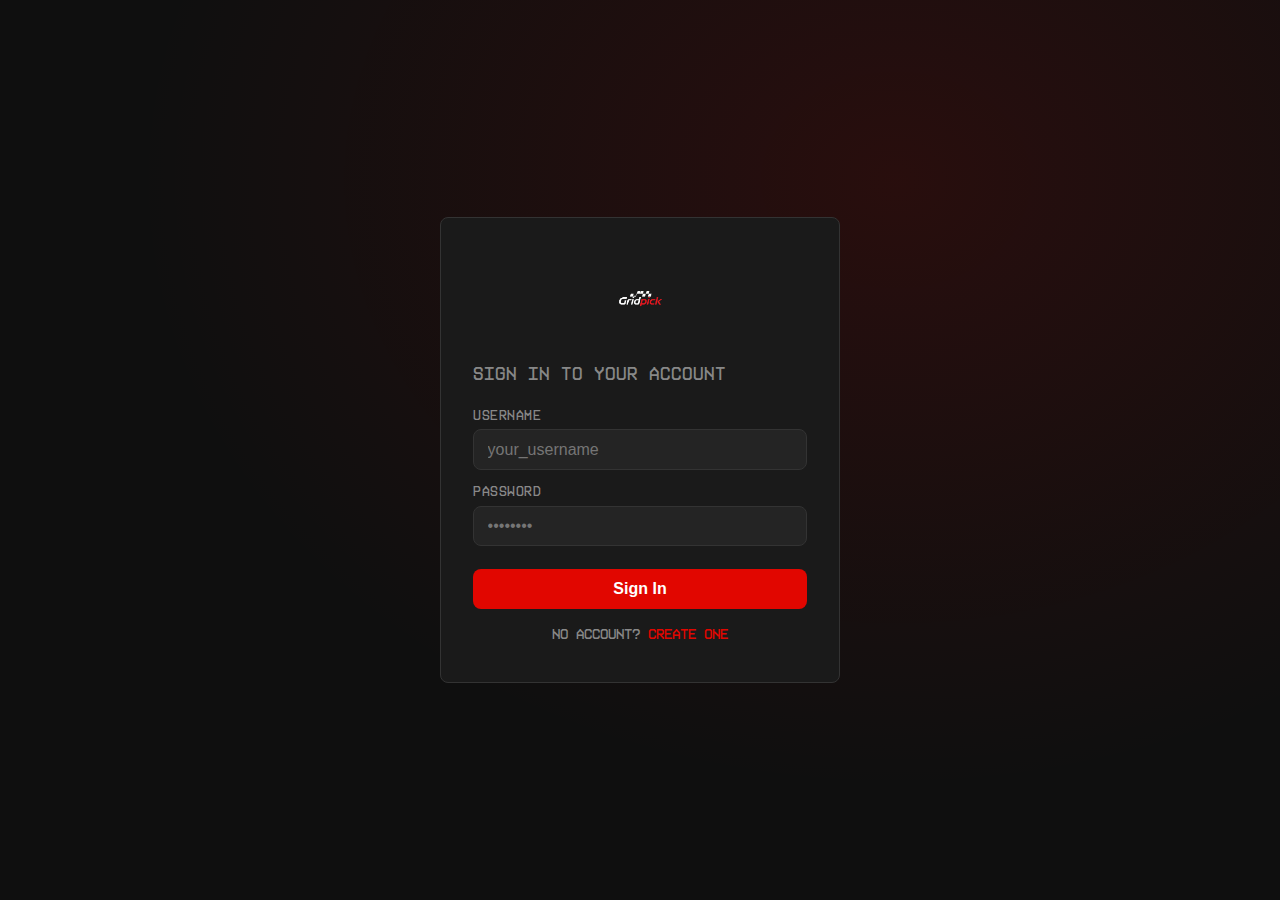
<file: index.html>
<!DOCTYPE html>
<html lang="en">
<head>
  <meta charset="UTF-8" />
  <meta name="viewport" content="width=device-width, initial-scale=1.0" />
  <title>Login – F1 Predictor</title>
  <link rel="icon" href="logo_short.jpg?v=2" type="image/jpeg" />
  <link rel="stylesheet" href="css/style.css?v=2" />
</head>
<body>
  <div class="auth-wrapper">
    <div class="auth-card">
      <div class="auth-logo">
        <img src="logo.png?v=3" alt="GridPick" class="auth-logo-img" />
      </div>

      <h2>Sign in to your account</h2>

      <div class="alert alert-error" id="login-error"></div>

      <form id="login-form" novalidate>
        <div class="form-group">
          <label for="username">Username</label>
          <input type="text" id="username" name="username" autocomplete="username" placeholder="your_username" required />
        </div>

        <div class="form-group">
          <label for="password">Password</label>
          <input type="password" id="password" name="password" autocomplete="current-password" placeholder="••••••••" required />
        </div>

        <button type="submit" class="btn btn-primary">Sign In</button>
      </form>

      <div class="auth-footer">
        No account? <a href="register.html">Create one</a>
      </div>
    </div>
  </div>

  <script src="js/auth.js?v=2"></script>
  <script>
    // Redirect already-logged-in users straight to dashboard
    if (AUTH.isLoggedIn()) window.location.href = "dashboard.html";

    document.getElementById("login-form").addEventListener("submit", async (e) => {
      e.preventDefault();
      const username  = document.getElementById("username").value;
      const password  = document.getElementById("password").value;
      const errorEl   = document.getElementById("login-error");
      const submitBtn = e.target.querySelector("button[type=submit]");

      errorEl.classList.remove("show");
      errorEl.textContent = "";

      submitBtn.disabled = true;
      submitBtn.textContent = "Signing in…";

      let result;
      try {
        result = await AUTH.login(username, password);
      } catch (err) {
        result = { ok: false, error: "Unexpected error: " + err.message };
      }

      submitBtn.disabled = false;
      submitBtn.textContent = "Sign In";

      if (result.ok) {
        window.location.href = "dashboard.html";
      } else {
        errorEl.textContent = result.error || "Unknown error. Check console for details.";
        errorEl.classList.add("show");
      }
    });
  </script>
</body>
</html>
</file>
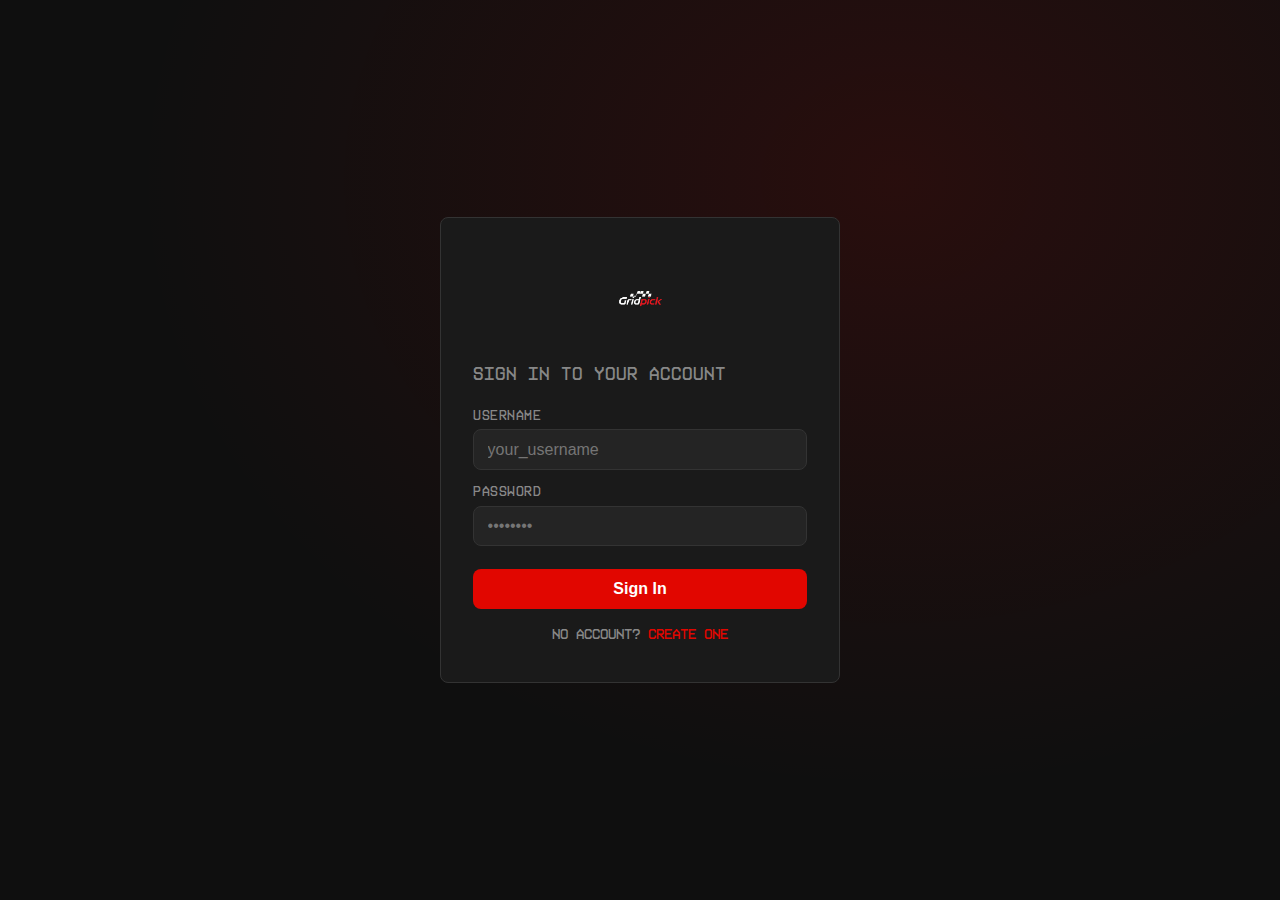
<file: calendar.html>
<!DOCTYPE html>
<html lang="en">
<head>
  <meta charset="UTF-8" />
  <meta name="viewport" content="width=device-width, initial-scale=1.0" />
  <title>2026 Calendar – F1 Predictor</title>
  <link rel="icon" href="logo_short.jpg?v=2" type="image/jpeg" />
  <link rel="stylesheet" href="css/style.css?v=2" />
</head>
<body>

  <!-- ── Top navigation bar ── -->
  <header class="dash-header">
    <div class="dash-logo"><img src="logo.png?v=3" alt="GridPick" class="dash-logo-img" /></div>
    <div class="dash-user">
      <a href="dashboard.html" class="btn btn-ghost">← Dashboard</a>
      <button id="logout-btn" class="btn btn-ghost">Log out</button>
    </div>
  </header>

  <!-- ── Main content ── -->
  <main class="dash-main">
    <h2 class="section-title">2026 Season Calendar</h2>
    <p class="cal-page-subtitle" id="cal-subtitle">Loading…</p>
    <div class="race-grid" id="race-grid"></div>
  </main>

  <script src="js/auth.js?v=2"></script>
  <script src="js/calendar.js?v=2"></script>
</body>
</html>
</file>
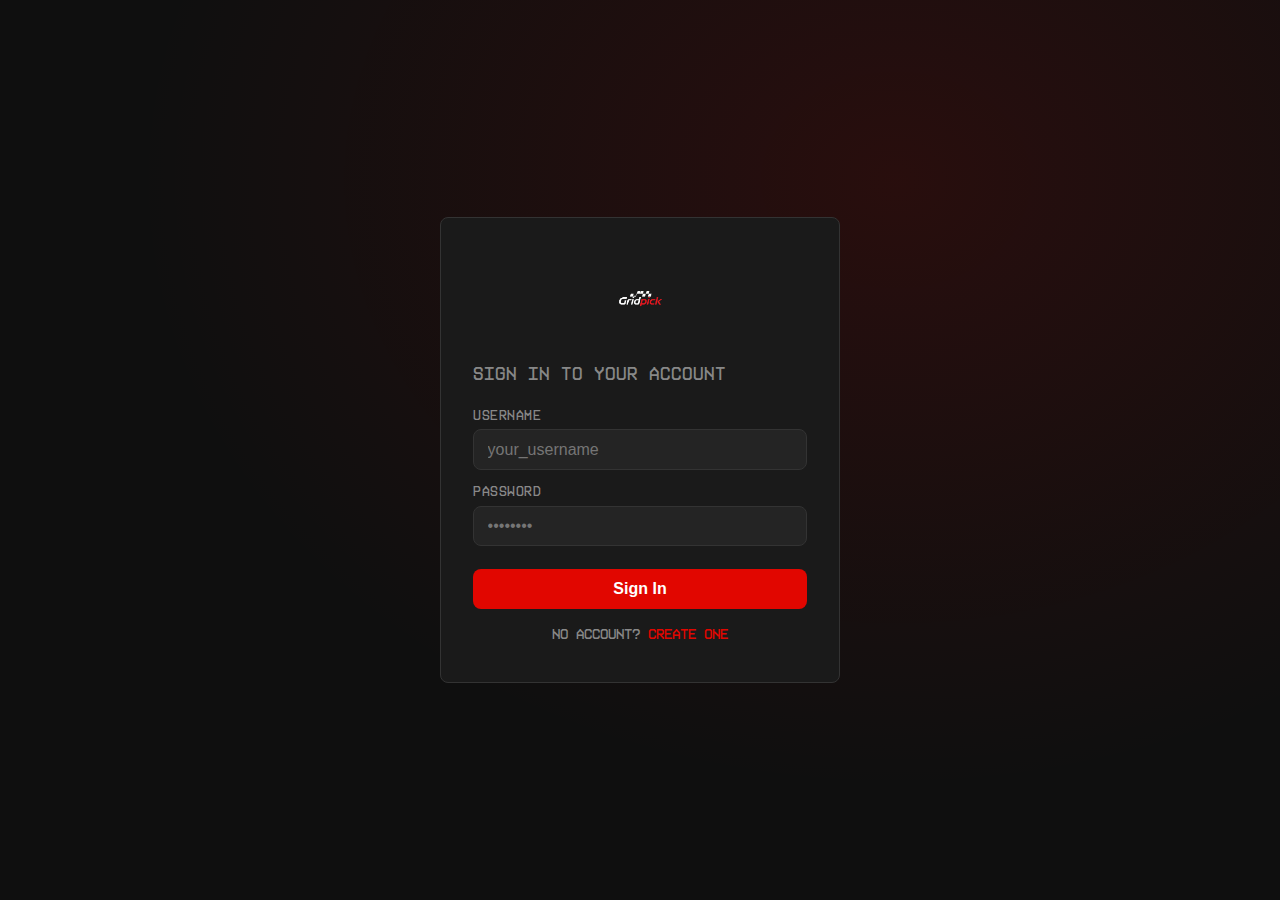
<file: dashboard.html>
<!DOCTYPE html>
<html lang="en">
<head>
  <meta charset="UTF-8" />
  <meta name="viewport" content="width=device-width, initial-scale=1.0" />
  <title>Dashboard – F1 Predictor</title>
  <link rel="icon" href="logo_short.jpg?v=2" type="image/jpeg" />
  <link rel="stylesheet" href="css/style.css?v=2" />
</head>
<body>

  <!-- ── Top navigation bar ── -->
  <header class="dash-header">
    <div class="dash-logo"><img src="logo.png?v=3" alt="GridPick" class="dash-logo-img" /></div>
    <div class="dash-user">
      Signed in as <strong id="current-username"></strong>
      <button id="logout-btn" class="btn btn-ghost">Log out</button>
    </div>
  </header>

  <!-- ── Main content ── -->
  <main class="dash-main">
    <h2 class="section-title">Dashboard</h2>

    <div class="dash-grid">

      <!-- Upcoming Race – click to open full calendar -->
      <a class="card card-clickable" id="next-race-card" href="calendar.html">
        <h3>🏎️ Next Race <span class="card-arrow">→</span></h3>
        <p class="placeholder-text" id="next-race-placeholder">Loading…</p>
      </a>

      <!-- My Predictions -->
      <div class="card">
        <h3>📋 My Predictions</h3>
        <p class="placeholder-text">You haven't submitted any predictions yet.</p>
      </div>

      <!-- Leaderboard -->
      <div class="card">
        <h3>🏆 Leaderboard</h3>
        <div id="leaderboard-content">
          <p class="lb-empty">Loading…</p>
        </div>
      </div>

    </div>
  </main>

  <script src="js/auth.js?v=2"></script>
  <script src="js/app.js?v=2"></script>
</body>
</html>
</file>
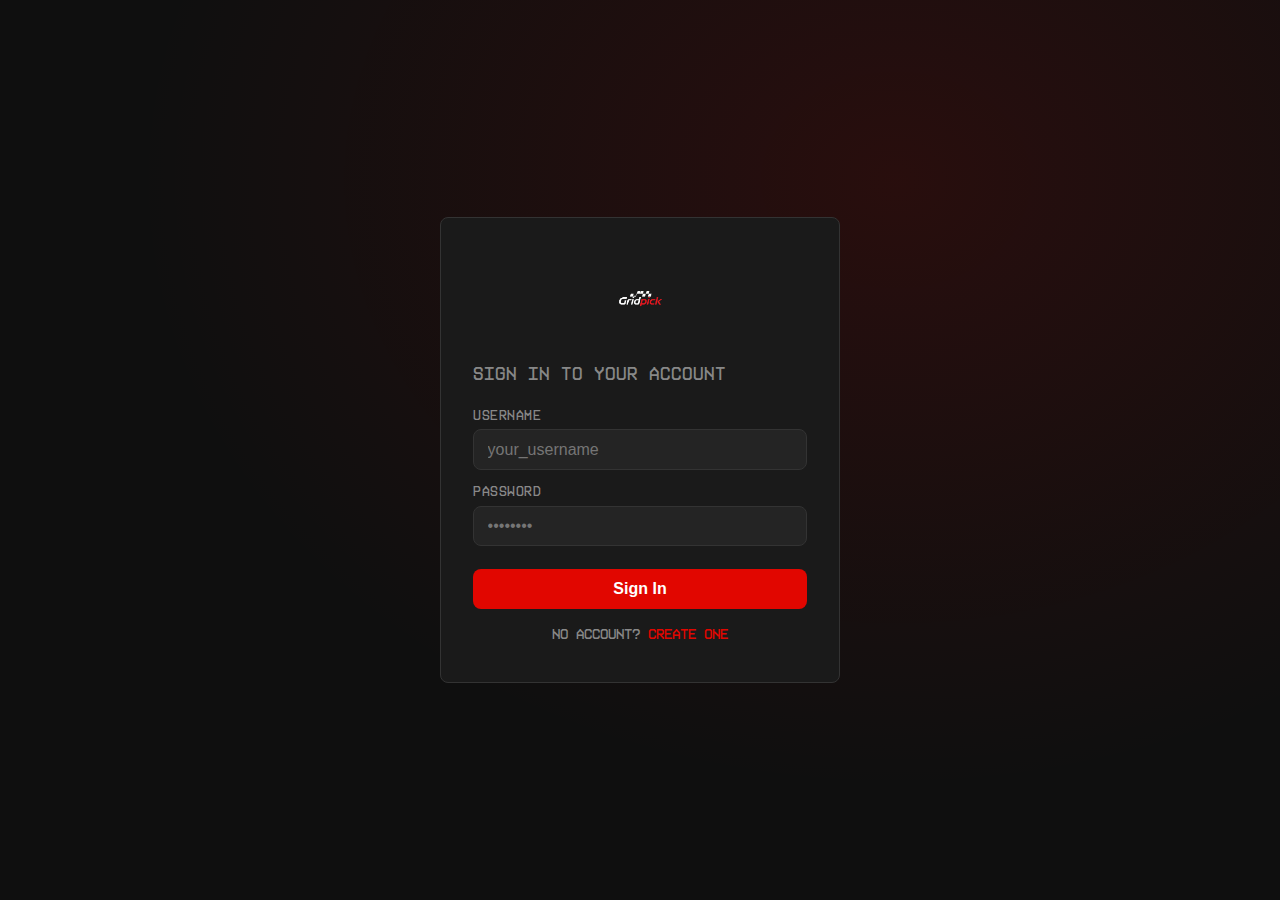
<file: predict.html>
<!DOCTYPE html>
<html lang="en">
<head>
  <meta charset="UTF-8" />
  <meta name="viewport" content="width=device-width, initial-scale=1.0" />
  <title>Predict – F1 Predictor</title>
  <link rel="icon" href="logo_short.jpg?v=2" type="image/jpeg" />
  <link rel="stylesheet" href="css/style.css?v=2" />
</head>
<body>

  <!-- ── Header ── -->
  <header class="dash-header">
    <div class="dash-logo"><img src="logo.png?v=3" alt="GridPick" class="dash-logo-img" /></div>
    <div class="dash-user">
      <a href="calendar.html" class="btn btn-ghost">← Calendar</a>
      <button id="logout-btn" class="btn btn-ghost">Log out</button>
    </div>
  </header>

  <!-- ── Race hero ── -->
  <div class="predict-hero" id="race-hero">
    <!-- populated by predict.js -->
  </div>

  <!-- ── Main ── -->
  <main class="predict-main">
    <div class="predict-layout">

      <!-- ── Left: form column ── -->
      <div class="predict-form-col">

    <!-- Status banner -->
    <div class="pred-banner" id="pred-banner" style="display:none;"></div>

    <!-- ── Prediction form ── -->
    <form id="predict-form" class="pred-form" novalidate>

      <!-- Pole Position -->
      <section class="pred-section">
        <div class="pred-section-header">
          <span class="pred-section-title">Pole Position</span>
          <span class="pred-pts">10 pts</span>
        </div>
        <div class="pred-field" id="field-pole">
          <select class="pred-select" name="pole" id="pole">
            <option value="">— Select driver —</option>
          </select>
          <div class="pred-result-badge" id="badge-pole" style="display:none;"></div>
        </div>
      </section>

      <!-- Podium -->
      <section class="pred-section">
        <div class="pred-section-header">
          <span class="pred-section-title">Race Podium</span>
          <span class="pred-pts">25 · 18 · 15 pts &nbsp;|&nbsp; wrong pos. 10 pts</span>
        </div>

        <div class="pred-podium-row">
          <div class="pred-podium-slot">
            <div class="pred-podium-pos pos-1">P1</div>
            <select class="pred-select" name="podium_p1" id="podium_p1">
              <option value="">— Driver —</option>
            </select>
            <div class="pred-result-badge" id="badge-p1" style="display:none;"></div>
          </div>
          <div class="pred-podium-slot">
            <div class="pred-podium-pos pos-2">P2</div>
            <select class="pred-select" name="podium_p2" id="podium_p2">
              <option value="">— Driver —</option>
            </select>
            <div class="pred-result-badge" id="badge-p2" style="display:none;"></div>
          </div>
          <div class="pred-podium-slot">
            <div class="pred-podium-pos pos-3">P3</div>
            <select class="pred-select" name="podium_p3" id="podium_p3">
              <option value="">— Driver —</option>
            </select>
            <div class="pred-result-badge" id="badge-p3" style="display:none;"></div>
          </div>
        </div>
      </section>

      <!-- Sprint Winner (conditionally shown) -->
      <section class="pred-section" id="sprint-section" style="display:none;">
        <div class="pred-section-header">
          <span class="pred-section-title">🏃 Sprint Winner</span>
          <span class="pred-pts">8 pts</span>
        </div>
        <div class="pred-field" id="field-sprint">
          <select class="pred-select" name="sprint_win" id="sprint_win">
            <option value="">— Select driver —</option>
          </select>
          <div class="pred-result-badge" id="badge-sprint" style="display:none;"></div>
        </div>
      </section>

      <!-- Best of the Rest -->
      <section class="pred-section">
        <div class="pred-section-header">
          <span class="pred-section-title">Best of the Rest</span>
          <span class="pred-pts">10 pts &nbsp;|&nbsp; first non-top-4 team</span>
        </div>
        <div class="pred-field" id="field-best-tr">
          <select class="pred-select" name="best_tr" id="best_tr">
            <option value="">— Select team —</option>
            <option value="Aston Martin">Aston Martin</option>
            <option value="Alpine">Alpine</option>
            <option value="Williams">Williams</option>
            <option value="Racing Bulls">Racing Bulls</option>
            <option value="Audi">Audi</option>
            <option value="Haas F1 Team">Haas</option>
            <option value="Cadillac">Cadillac</option>
          </select>
          <div class="pred-result-badge" id="badge-best-tr" style="display:none;"></div>
        </div>
      </section>

      <!-- Safety Car / Red Flag -->
      <section class="pred-section">
        <div class="pred-section-header">
          <span class="pred-section-title">Safety Cars &amp; Red Flags</span>
          <span class="pred-pts">10 pts &nbsp;|&nbsp; combined total</span>
        </div>
        <div class="pred-radio-group" id="field-sc">
          <label class="pred-radio-label">
            <input type="radio" name="sc_count" value="0" />
            <span class="pred-radio-btn">0</span>
          </label>
          <label class="pred-radio-label">
            <input type="radio" name="sc_count" value="1-2" />
            <span class="pred-radio-btn">1–2</span>
          </label>
          <label class="pred-radio-label">
            <input type="radio" name="sc_count" value="3+" />
            <span class="pred-radio-btn">3+</span>
          </label>
        </div>
        <div class="pred-result-badge" id="badge-sc" style="display:none;margin-top:0.4rem;"></div>
      </section>

      <!-- Cars Retired -->
      <section class="pred-section">
        <div class="pred-section-header">
          <span class="pred-section-title">Cars Retired</span>
          <span class="pred-pts">10 pts exact &nbsp;|&nbsp; 5 pts ±1</span>
        </div>
        <div class="pred-field" id="field-retired">
          <select class="pred-select" name="retirements" id="retirements" style="max-width:180px;">
            <option value="">— Select —</option>
            <option value="0">0</option>
            <option value="1">1</option>
            <option value="2">2</option>
            <option value="3">3</option>
            <option value="4">4</option>
            <option value="5">5</option>
            <option value="6">6</option>
            <option value="7">7</option>
            <option value="8">8</option>
            <option value="9">9</option>
            <option value="10">10+</option>
          </select>
          <div class="pred-result-badge" id="badge-retired" style="display:none;"></div>
        </div>
      </section>

      <!-- Submit -->
      <div class="pred-submit-row">
        <button type="submit" class="btn btn-primary pred-submit" id="submit-btn">
          Save Prediction
        </button>
        <span class="pred-saved-note" id="saved-note"></span>
      </div>

    </form>

    <!-- Score summary (shown after results arrive) -->
    <div class="pred-score-card" id="score-card" style="display:none;">
      <div class="pred-score-heading">Your Score</div>
      <div class="pred-score-total" id="score-total"></div>
      <div class="pred-score-breakdown" id="score-breakdown"></div>
    </div>

    <!-- Fetch results button (always shown after race, triggers OpenF1 pull) -->
    <div class="pred-fetch-row" id="fetch-row" style="display:none;">
      <button class="btn btn-ghost" id="fetch-btn">🔄 Fetch Official Results from OpenF1</button>
      <span class="pred-fetch-note" id="fetch-note"></span>
    </div>

      </div><!-- /.predict-form-col -->

      <!-- ── Right: track info panel ── -->
      <aside class="predict-track-col" id="track-panel"></aside>

    </div><!-- /.predict-layout -->
  </main>

  <script src="js/auth.js?v=2"></script>
  <script src="js/predict.js?v=2"></script>
</body>
</html>
</file>
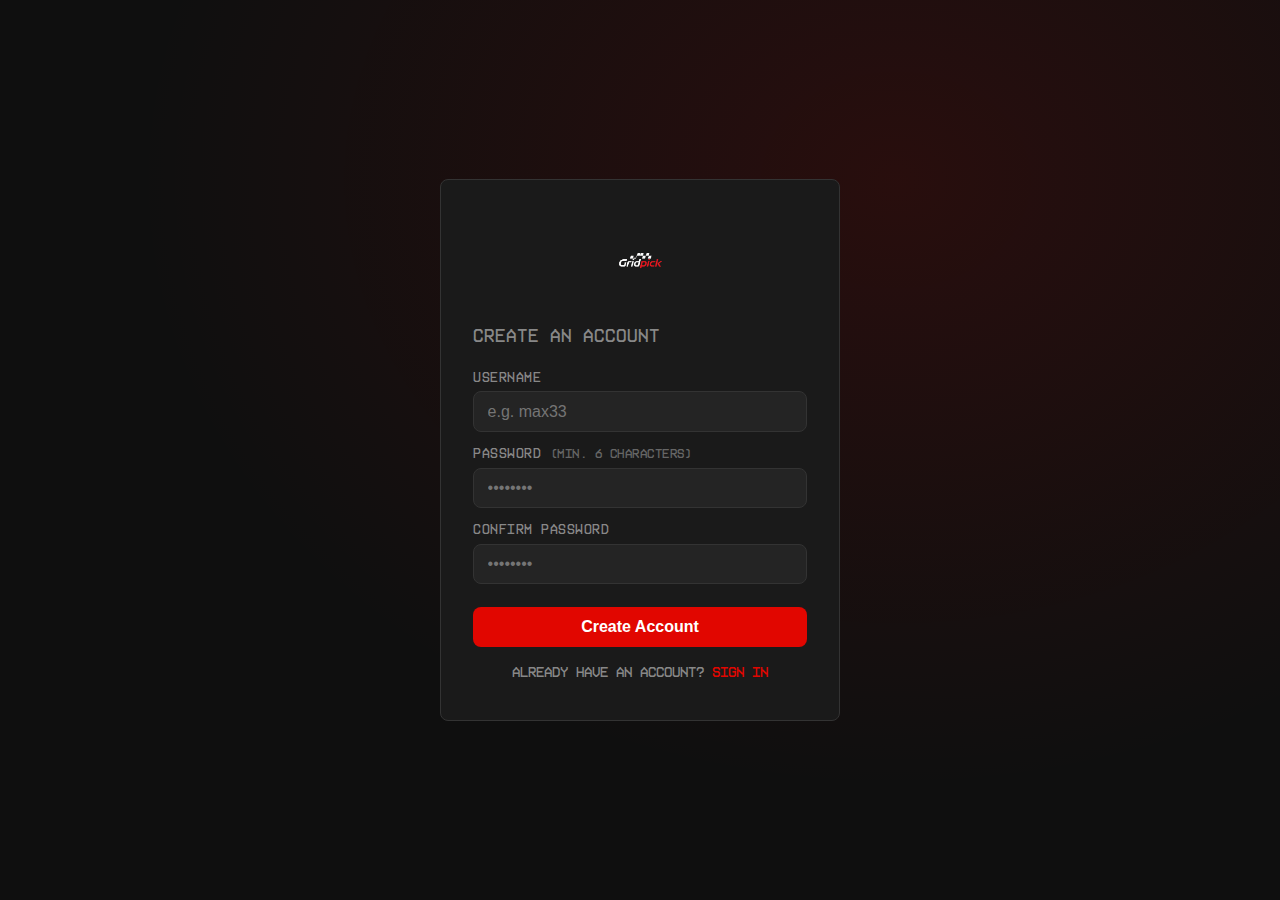
<file: register.html>
<!DOCTYPE html>
<html lang="en">
<head>
  <meta charset="UTF-8" />
  <meta name="viewport" content="width=device-width, initial-scale=1.0" />
  <title>Register – F1 Predictor</title>
  <link rel="icon" href="logo_short.jpg?v=2" type="image/jpeg" />
  <link rel="stylesheet" href="css/style.css?v=2" />
</head>
<body>
  <div class="auth-wrapper">
    <div class="auth-card">
      <div class="auth-logo">
        <img src="logo.png?v=3" alt="GridPick" class="auth-logo-img" />
      </div>

      <h2>Create an account</h2>

      <div class="alert alert-error"   id="reg-error"></div>
      <div class="alert alert-success" id="reg-success"></div>

      <form id="register-form" novalidate>
        <div class="form-group">
          <label for="username">Username</label>
          <input type="text" id="username" name="username" autocomplete="username" placeholder="e.g. max33" required />
        </div>

        <div class="form-group">
          <label for="password">Password <span style="font-size:0.78rem;color:#666">(min. 6 characters)</span></label>
          <input type="password" id="password" name="password" autocomplete="new-password" placeholder="••••••••" required />
        </div>

        <div class="form-group">
          <label for="confirm-password">Confirm Password</label>
          <input type="password" id="confirm-password" name="confirm-password" autocomplete="new-password" placeholder="••••••••" required />
        </div>

        <button type="submit" class="btn btn-primary">Create Account</button>
      </form>

      <div class="auth-footer">
        Already have an account? <a href="index.html">Sign in</a>
      </div>
    </div>
  </div>

  <script src="js/auth.js?v=2"></script>
  <script>
    if (AUTH.isLoggedIn()) window.location.href = "dashboard.html";

    document.getElementById("register-form").addEventListener("submit", async (e) => {
      e.preventDefault();
      const username        = document.getElementById("username").value;
      const password        = document.getElementById("password").value;
      const confirmPassword = document.getElementById("confirm-password").value;
      const errorEl         = document.getElementById("reg-error");
      const successEl       = document.getElementById("reg-success");
      const submitBtn       = e.target.querySelector("button[type=submit]");

      errorEl.classList.remove("show");
      successEl.classList.remove("show");
      errorEl.textContent = "";

      if (password !== confirmPassword) {
        errorEl.textContent = "Passwords do not match.";
        errorEl.classList.add("show");
        return;
      }

      submitBtn.disabled = true;
      submitBtn.textContent = "Creating account…";

      let result;
      try {
        result = await AUTH.register(username, password);
      } catch (err) {
        result = { ok: false, error: "Unexpected error: " + err.message };
      }

      submitBtn.disabled = false;
      submitBtn.textContent = "Create Account";

      if (result.ok) {
        successEl.textContent = "Account created! Redirecting to login…";
        successEl.classList.add("show");
        document.getElementById("register-form").reset();
        setTimeout(() => (window.location.href = "index.html"), 1500);
      } else {
        errorEl.textContent = result.error || "Unknown error. Check console for details.";
        errorEl.classList.add("show");
      }
    });
  </script>
</body>
</html>
</file>
<file: css/style.css>
/* ============================================================
   style.css – F1 Predictor global styles
   Palette: dark bg, F1 red (#e10600), white text
   ============================================================ */

/* ── Fonts ── */
@font-face {
  font-family: 'KHInterference';
  src: url('../fonts/KHInterference-Regular.otf') format('opentype');
  font-weight: 400;
  font-style: normal;
  font-display: swap;
}

@font-face {
  font-family: 'KHInterference';
  src: url('../fonts/KHInterference-Bold.otf') format('opentype');
  font-weight: 700;
  font-style: normal;
  font-display: swap;
}

/* ── Reset & base ── */
*, *::before, *::after { box-sizing: border-box; margin: 0; padding: 0; }

:root {
  --red:      #e10600;
  --red-dark: #a80400;
  --bg:       #0f0f0f;
  --surface:  #1a1a1a;
  --surface2: #242424;
  --border:   #333;
  --text:     #f0f0f0;
  --muted:    #888;
  --radius:   8px;
  --font:     'KHInterference', 'Segoe UI', system-ui, sans-serif;
}

body {
  font-family: var(--font);
  background: var(--bg);
  color: var(--text);
  min-height: 100vh;
}

a { color: var(--red); text-decoration: none; }
a:hover { text-decoration: underline; }

/* ── Auth pages (login / register) ── */
.auth-wrapper {
  display: flex;
  align-items: center;
  justify-content: center;
  min-height: 100vh;
  padding: 1rem;
  background:
    radial-gradient(ellipse at 70% 20%, rgba(225, 6, 0, 0.12) 0%, transparent 60%),
    var(--bg);
}

.auth-card {
  background: var(--surface);
  border: 1px solid var(--border);
  border-radius: var(--radius);
  padding: 2.5rem 2rem;
  width: 100%;
  max-width: 400px;
}

.auth-logo {
  display: flex;
  align-items: center;
  gap: 0.6rem;
  margin-bottom: 1.8rem;
}

.auth-logo .flag { font-size: 1.6rem; }

.auth-logo h1 {
  font-size: 1.4rem;
  font-weight: 700;
  letter-spacing: -0.5px;
}

.auth-logo h1 span { color: var(--red); }
.auth-logo-img { height: 80px; width: auto; display: block; margin: 0 auto; object-fit: contain; }

.auth-card h2 {
  font-size: 1.1rem;
  color: var(--muted);
  margin-bottom: 1.6rem;
  font-weight: 400;
}

/* ── Forms ── */
.form-group {
  display: flex;
  flex-direction: column;
  gap: 0.4rem;
  margin-bottom: 1rem;
}

.form-group label {
  font-size: 0.82rem;
  color: var(--muted);
  text-transform: uppercase;
  letter-spacing: 0.5px;
}

.form-group input {
  background: var(--surface2);
  border: 1px solid var(--border);
  border-radius: var(--radius);
  color: var(--text);
  font-size: 1rem;
  padding: 0.65rem 0.85rem;
  transition: border-color 0.2s;
  outline: none;
}

.form-group input:focus { border-color: var(--red); }

.btn {
  display: inline-block;
  padding: 0.7rem 1.4rem;
  border: none;
  border-radius: var(--radius);
  cursor: pointer;
  font-size: 1rem;
  font-weight: 600;
  transition: background 0.2s, opacity 0.2s;
}

.btn-primary {
  background: var(--red);
  color: #fff;
  width: 100%;
  margin-top: 0.4rem;
}

.btn-primary:hover { background: var(--red-dark); }

.btn-ghost {
  background: transparent;
  color: var(--text);
  border: 1px solid var(--border);
}

.btn-ghost:hover { background: var(--surface2); }

.auth-footer {
  margin-top: 1.2rem;
  font-size: 0.88rem;
  color: var(--muted);
  text-align: center;
}

/* ── Alert / error ── */
.alert {
  padding: 0.65rem 0.9rem;
  border-radius: var(--radius);
  font-size: 0.88rem;
  margin-bottom: 1rem;
  display: none;
}
.alert.show { display: block; }
.alert-error { background: rgba(225, 6, 0, 0.15); border: 1px solid var(--red); color: #ff8a86; }
.alert-success { background: rgba(0, 200, 80, 0.12); border: 1px solid #00c850; color: #5dffa4; }

/* ── Dashboard layout ── */
.dash-header {
  background: var(--surface);
  border-bottom: 1px solid var(--border);
  padding: 0 2rem;
  height: 90px;
  display: flex;
  align-items: center;
  justify-content: space-between;
  position: sticky;
  top: 0;
  z-index: 10;
}

.dash-logo {
  display: flex;
  align-items: center;
  align-self: stretch;
  padding: 10px 0;
  gap: 0.5rem;
  font-weight: 700;
  font-size: 1.1rem;
}

.dash-logo span { color: var(--red); }
.dash-logo-img { height: 100%; width: auto; display: block; object-fit: contain; }

/* Nav bar buttons – fixed size regardless of navbar height */
.dash-user .btn { padding: 0.45rem 1rem; font-size: 0.9rem; }

.dash-user {
  display: flex;
  align-items: center;
  gap: 1rem;
  font-size: 0.9rem;
  color: var(--muted);
}

.dash-user strong { color: var(--text); }

.dash-main {
  max-width: 1000px;
  margin: 2rem auto;
  padding: 0 1rem;
}

.dash-grid {
  display: grid;
  grid-template-columns: repeat(auto-fill, minmax(280px, 1fr));
  gap: 1rem;
  margin-top: 1.5rem;
}

/* ── Card ── */
.card {
  background: var(--surface);
  border: 1px solid var(--border);
  border-radius: var(--radius);
  padding: 1.4rem;
}

.card h3 {
  font-size: 0.78rem;
  text-transform: uppercase;
  letter-spacing: 0.6px;
  color: var(--muted);
  margin-bottom: 0.5rem;
}

.card .placeholder-text {
  color: var(--muted);
  font-size: 0.92rem;
  margin-top: 0.5rem;
}

/* ── Utility ── */
.section-title {
  font-size: 1.3rem;
  font-weight: 700;
  border-left: 3px solid var(--red);
  padding-left: 0.75rem;
}

/* ── Clickable card (Next Race → calendar.html) ── */
.card-clickable {
  display: block;
  text-decoration: none;
  color: inherit;
  cursor: pointer;
  transition: border-color 0.2s, transform 0.15s, box-shadow 0.2s;
}

.card-clickable:hover {
  border-color: var(--red);
  transform: translateY(-2px);
  box-shadow: 0 4px 20px rgba(225, 6, 0, 0.15);
  text-decoration: none;
}

.card-arrow {
  opacity: 0.45;
  font-style: normal;
  margin-left: 0.3rem;
  transition: opacity 0.2s, transform 0.2s;
  display: inline-block;
}

.card-clickable:hover .card-arrow {
  opacity: 1;
  transform: translateX(3px);
}

/* ── Calendar page subtitle ── */
.cal-page-subtitle {
  color: var(--muted);
  font-size: 0.88rem;
  margin: 0.5rem 0 1.5rem;
  padding-left: 0.2rem;
}

/* ── Race grid (calendar.html) ── */
.race-grid {
  display: grid;
  grid-template-columns: repeat(auto-fill, minmax(220px, 1fr));
  gap: 1rem;
  margin-top: 0;
}

.race-grid {
  display: grid;
  grid-template-columns: repeat(auto-fill, minmax(220px, 1fr));
  grid-auto-rows: 1px; /* overridden below */
  gap: 1rem;
  margin-top: 0;
}

/* Force all rows to the same height as the tallest card */
a.race-card-link {
  display: flex;
  height: 100%;
}

.race-card {
  background: var(--surface);
  border: 1px solid var(--border);
  border-radius: var(--radius);
  padding: 1.1rem 1.1rem 1rem;
  display: flex;
  flex-direction: column;
  gap: 0.25rem;
  transition: transform 0.15s, border-color 0.15s;
  width: 100%;
  height: 100%;
  box-sizing: border-box;
}

.race-card--past {
  opacity: 0.35;
}

.race-card--next {
  border-color: var(--red);
  box-shadow: 0 0 0 1px var(--red), 0 4px 20px rgba(225, 6, 0, 0.18);
  background: rgba(225, 6, 0, 0.06);
}

.race-card--future {
  opacity: 0.72;
}

.race-card--future:hover,
.race-card--next:hover {
  transform: translateY(-2px);
  border-color: var(--red);
  opacity: 1;
}

.rc-header {
  display: flex;
  align-items: center;
  gap: 0.5rem;
  margin-bottom: 0.4rem;
}

.rc-round {
  font-size: 0.78rem;
  font-weight: 700;
  color: var(--muted);
  letter-spacing: 0.4px;
  text-transform: uppercase;
}

.rc-badge {
  display: inline-block;
  background: var(--red);
  color: #fff;
  font-size: 0.58rem;
  font-weight: 800;
  letter-spacing: 0.7px;
  padding: 0.12rem 0.4rem;
  border-radius: 3px;
  text-transform: uppercase;
}

.rc-badge--done {
  background: var(--surface2);
  color: var(--muted);
}

.rc-days {
  margin-left: auto;
  font-size: 0.78rem;
  font-weight: 700;
  color: var(--muted);
  white-space: nowrap;
}

.rc-flag-img {
  width: 38px;
  height: auto;
  border-radius: 3px;
  object-fit: cover;
  display: block;
  margin: 0.1rem 0 0.35rem;
  box-shadow: 0 1px 5px rgba(0,0,0,0.4);
}

/* ── Race card body: text left, track right ── */
.rc-body {
  display: flex;
  align-items: flex-end;
  gap: 0.5rem;
  flex: 1;
}

.rc-left {
  display: flex;
  flex-direction: column;
  gap: 0.25rem;
  flex: 1;
  min-width: 0;
}

.rc-track-wrap {
  flex-shrink: 0;
  width: 90px;
  display: flex;
  align-items: center;
  justify-content: center;
}

.rc-track-img {
  width: 100%;
  height: auto;
  max-height: 90px;
  object-fit: contain;
  /* Invert black SVG to white for the dark theme */
  filter: invert(1) opacity(0.55);
  transition: filter 0.2s;
}

.race-card--next .rc-track-img {
  filter: invert(1) opacity(0.85);
}

.race-card--past .rc-track-img {
  filter: invert(1) opacity(0.25);
}

.race-card:hover .rc-track-img {
  filter: invert(1) opacity(0.9);
}

.rc-name {
  font-size: 0.88rem;
  font-weight: 700;
  color: var(--text);
  line-height: 1.25;
}

.rc-circuit {
  font-size: 0.72rem;
  color: var(--muted);
}

.rc-location {
  font-size: 0.72rem;
  color: var(--muted);
}

.rc-dates {
  font-size: 0.75rem;
  color: var(--red);
  font-weight: 600;
  margin-top: auto;
  padding-top: 0.5rem;
}

/* ── Next Race card ── */
.next-race-name {
  font-size: 1.15rem;
  font-weight: 700;
  color: var(--text);
  margin: 0.5rem 0 0.25rem;
}

.next-race-flag {
  width: 72px;
  height: auto;
  border-radius: 4px;
  display: block;
  margin: 0.4rem 0 0.5rem;
  object-fit: cover;
  box-shadow: 0 2px 8px rgba(0,0,0,0.4);
}

.next-race-dates {
  font-size: 0.85rem;
  color: var(--muted);
  margin-bottom: 0.6rem;
}

.next-race-countdown {
  display: flex;
  gap: 0.8rem;
  margin-top: 0.5rem;
  flex-wrap: wrap;
}

.countdown-unit {
  display: flex;
  flex-direction: column;
  align-items: center;
  background: var(--surface2);
  border: 1px solid var(--border);
  border-radius: 6px;
  padding: 0.4rem 0.7rem;
  min-width: 52px;
}

.countdown-num {
  font-size: 1.4rem;
  font-weight: 700;
  color: var(--red);
  line-height: 1;
}

.countdown-label {
  font-size: 0.6rem;
  color: var(--muted);
  text-transform: uppercase;
  letter-spacing: 0.5px;
  margin-top: 0.15rem;
}

@media (max-width: 480px) {
  .auth-card { padding: 1.8rem 1.2rem; }
  .race-grid { grid-template-columns: repeat(auto-fill, minmax(160px, 1fr)); }
}

/* ═══════════════════════════════════════════════════════════════════════
   CALENDAR – race card link wrapper
   ═══════════════════════════════════════════════════════════════════════ */
a.race-card-link {
  text-decoration: none;
  color: inherit;
  display: block;
}
a.race-card-link:hover .race-card {
  border-color: var(--red);
  transform: translateY(-2px);
  box-shadow: 0 4px 20px rgba(225, 6, 0, 0.18);
}
.rc-badge--sprint {
  background: #ff6b00;
  color: #fff;
  font-size: 0.62rem;
  padding: 2px 6px;
  border-radius: 3px;
  text-transform: uppercase;
  letter-spacing: 0.5px;
  font-weight: 700;
}

/* ═══════════════════════════════════════════════════════════════════════
   PREDICT PAGE – layout
   ═══════════════════════════════════════════════════════════════════════ */
.predict-hero {
  background: var(--surface);
  border-bottom: 2px solid var(--border);
  padding: 2rem 1.5rem 1.5rem;
}
.predict-hero-inner {
  max-width: 860px;
  margin: 0 auto;
  display: flex;
  align-items: center;
  gap: 1.25rem;
}
.predict-hero-flag {
  width: 88px;
  height: 59px;
  object-fit: cover;
  border-radius: 4px;
  box-shadow: 0 2px 8px rgba(0,0,0,0.5);
  flex-shrink: 0;
}
.predict-hero-round {
  font-size: 0.7rem;
  text-transform: uppercase;
  letter-spacing: 1px;
  color: var(--red);
  font-weight: 700;
  margin-bottom: 0.2rem;
}
.predict-hero-name {
  font-size: 1.4rem;
  font-weight: 700;
  line-height: 1.2;
}
.predict-hero-loc {
  font-size: 0.82rem;
  color: #888;
  margin-top: 0.25rem;
}
.sprint-tag {
  display: inline-block;
  margin-top: 0.4rem;
  background: #ff6b00;
  color: #fff;
  font-size: 0.65rem;
  font-weight: 700;
  text-transform: uppercase;
  letter-spacing: 0.5px;
  padding: 2px 7px;
  border-radius: 3px;
}

.predict-main {
  max-width: 1300px;
  margin: 2rem auto;
  padding: 0 1.25rem 4rem;
}

/* Two-column layout wrapper */
.predict-layout {
  display: flex;
  gap: 2rem;
  align-items: flex-start;
}
.predict-form-col {
  flex: 1;
  min-width: 0;
}
.predict-track-col {
  flex: 0 0 440px;
  position: sticky;
  top: 5rem;
}

/* Track info card */
.track-panel {
  background: var(--card-bg);
  border: 1px solid var(--border);
  border-radius: 12px;
  overflow: hidden;
}
.track-panel-imgwrap {
  background: #0a0a0a;
  padding: 1rem;
  display: flex;
  align-items: center;
  justify-content: center;
}
.track-panel-img {
  width: 100%;
  display: block;
  object-fit: contain;
  max-height: 380px;
}
.track-panel-body {
  padding: 1.25rem;
}
.track-panel-title {
  font-size: 1rem;
  font-weight: 700;
  color: #fff;
  letter-spacing: 0.02em;
  margin-bottom: 1rem;
  padding-bottom: 0.65rem;
  border-bottom: 1px solid var(--border);
}
.track-panel-stats {
  display: flex;
  flex-direction: column;
  gap: 0.55rem;
  margin-bottom: 1rem;
}
.track-stat {
  display: flex;
  justify-content: space-between;
  align-items: baseline;
  gap: 0.5rem;
  font-size: 0.82rem;
}
.track-stat-label {
  color: #777;
  flex-shrink: 0;
}
.track-stat-value {
  color: #e0e0e0;
  font-weight: 600;
  text-align: right;
}
.track-stat--driver .track-stat-value {
  color: var(--red);
}
.track-panel-desc {
  margin: 0;
  font-size: 0.81rem;
  color: #888;
  line-height: 1.7;
}

/* Status banner */
.pred-banner {
  display: none;
  padding: 0.75rem 1rem;
  border-radius: 6px;
  margin-bottom: 1.25rem;
  font-size: 0.88rem;
  font-weight: 500;
}
.pred-banner--locked { background: rgba(255,107,0,0.15); border: 1px solid #ff6b00; color: #ff9040; }
.pred-banner--error  { background: rgba(225,6,0,0.15);   border: 1px solid var(--red); color: #ff6060; }
.pred-banner--info   { background: rgba(100,160,255,0.1); border: 1px solid #4a90e2; color: #7ab4ff; }

/* Form */
.pred-form {
  display: flex;
  flex-direction: column;
  gap: 0;
}

.pred-section {
  padding: 1.25rem 0;
  border-bottom: 1px solid var(--border);
}
.pred-section:last-of-type { border-bottom: none; }

.pred-section-header {
  display: flex;
  align-items: baseline;
  justify-content: space-between;
  margin-bottom: 0.85rem;
}
.pred-section-title {
  font-size: 0.95rem;
  font-weight: 700;
  text-transform: uppercase;
  letter-spacing: 0.5px;
}
.pred-pts {
  font-size: 0.72rem;
  color: var(--red);
  font-weight: 600;
  text-transform: uppercase;
  letter-spacing: 0.5px;
}

/* Select fields */
.pred-field {
  display: flex;
  align-items: center;
  gap: 0.6rem;
  flex-wrap: wrap;
}
.pred-select {
  flex: 1;
  min-width: 160px;
  background: var(--surface2);
  border: 1px solid var(--border);
  color: var(--text);
  font-family: var(--font);
  font-size: 0.88rem;
  padding: 0.55rem 0.75rem;
  border-radius: 6px;
  cursor: pointer;
  transition: border-color 0.15s;
  appearance: none;
  -webkit-appearance: none;
  background-image: url("data:image/svg+xml,%3Csvg xmlns='http://www.w3.org/2000/svg' width='12' height='8' viewBox='0 0 12 8'%3E%3Cpath d='M1 1l5 5 5-5' stroke='%23888' stroke-width='1.5' fill='none' stroke-linecap='round'/%3E%3C/svg%3E");
  background-repeat: no-repeat;
  background-position: right 0.7rem center;
  padding-right: 2rem;
}
.pred-select:focus {
  outline: none;
  border-color: var(--red);
}
.pred-select:disabled {
  opacity: 0.5;
  cursor: default;
}

/* Podium row */
.pred-podium-row {
  display: flex;
  gap: 0.75rem;
  flex-wrap: wrap;
}
.pred-podium-slot {
  flex: 1;
  min-width: 140px;
  display: flex;
  flex-direction: column;
  gap: 0.35rem;
}
.pred-podium-pos {
  font-size: 0.72rem;
  font-weight: 700;
  text-transform: uppercase;
  letter-spacing: 0.5px;
}
.pred-podium-pos.pos-1 { color: #ffd700; }
.pred-podium-pos.pos-2 { color: #c0c0c0; }
.pred-podium-pos.pos-3 { color: #cd7f32; }

/* Radio buttons – SC/RF count */
.pred-radio-group {
  display: flex;
  gap: 0.6rem;
  flex-wrap: wrap;
}
.pred-radio-label {
  cursor: pointer;
}
.pred-radio-label input { display: none; }
.pred-radio-btn {
  display: inline-block;
  padding: 0.45rem 1rem;
  border: 1px solid var(--border);
  border-radius: 20px;
  font-size: 0.82rem;
  font-weight: 600;
  transition: background 0.15s, border-color 0.15s, color 0.15s;
  user-select: none;
}
.pred-radio-label input:checked + .pred-radio-btn {
  background: var(--red);
  border-color: var(--red);
  color: #fff;
}
.pred-radio-label:hover .pred-radio-btn {
  border-color: var(--red);
  color: var(--red);
}

/* Result badges */
.pred-result-badge {
  display: none;
  align-items: center;
  gap: 0.35rem;
  font-size: 0.75rem;
  font-weight: 700;
  padding: 0.3rem 0.65rem;
  border-radius: 4px;
  white-space: nowrap;
}
.badge-icon { font-size: 0.85rem; }
.badge-pts  { color: inherit; }
.badge-label { font-weight: 400; opacity: 0.85; margin-left: 0.25rem; }

.badge--correct { background: rgba(46,160,67,0.2);  border: 1px solid #2ea043; color: #56d364; }
.badge--partial { background: rgba(255,193,7,0.15); border: 1px solid #d39e00; color: #ffc045; }
.badge--wrong   { background: rgba(225,6,0,0.15);   border: 1px solid var(--red); color: #ff6060; }

/* Submit row */
.pred-submit-row {
  padding: 1.25rem 0 0;
  display: flex;
  align-items: center;
  gap: 1rem;
  flex-wrap: wrap;
}
.pred-submit {
  background: var(--red);
  color: #fff;
  border: none;
  font-family: var(--font);
  font-size: 0.92rem;
  font-weight: 700;
  text-transform: uppercase;
  letter-spacing: 0.5px;
  padding: 0.75rem 2rem;
  border-radius: 6px;
  cursor: pointer;
  transition: opacity 0.15s;
}
.pred-submit:hover:not(:disabled) { opacity: 0.85; }
.pred-submit:disabled { opacity: 0.45; cursor: default; }
.pred-saved-note {
  font-size: 0.78rem;
  color: #56d364;
}

/* Score card */
.pred-score-card {
  display: none;
  margin-top: 1.5rem;
  background: var(--surface);
  border: 1px solid var(--border);
  border-radius: 8px;
  padding: 1.25rem 1.5rem;
}
.pred-score-heading {
  font-size: 0.7rem;
  text-transform: uppercase;
  letter-spacing: 1px;
  color: #888;
  margin-bottom: 0.4rem;
}
.pred-score-total {
  font-size: 2rem;
  font-weight: 700;
  color: var(--red);
  margin-bottom: 1rem;
}
.pred-score-breakdown {
  display: grid;
  grid-template-columns: repeat(auto-fill, minmax(120px, 1fr));
  gap: 0.5rem;
}
.score-row {
  display: flex;
  justify-content: space-between;
  font-size: 0.78rem;
  padding: 0.35rem 0.6rem;
  border-radius: 4px;
  background: var(--surface2);
}
.score-row span:last-child { font-weight: 700; }
.sb-correct span:last-child { color: #56d364; }
.sb-partial  span:last-child { color: #ffc045; }
.sb-wrong    span:last-child { color: #ff6060; }

/* Fetch row */
.pred-fetch-row {
  display: none;
  align-items: center;
  gap: 0.75rem;
  flex-wrap: wrap;
  padding: 1.5rem 0 0;
}
.pred-fetch-btn {
  background: transparent;
  color: var(--text);
  border: 1px solid var(--border);
  font-family: var(--font);
  font-size: 0.82rem;
  font-weight: 600;
  padding: 0.6rem 1.1rem;
  border-radius: 6px;
  cursor: pointer;
  transition: border-color 0.15s, color 0.15s;
}
.pred-fetch-btn:hover:not(:disabled) { border-color: var(--red); color: var(--red); }
.pred-fetch-btn:disabled { opacity: 0.45; cursor: default; }
.pred-fetch-note {
  font-size: 0.78rem;
  color: #888;
}

/* ═══════════════════════════════════════════════════════════════════════
   DASHBOARD – leaderboard card
   ═══════════════════════════════════════════════════════════════════════ */
.lb-row {
  display: grid;
  grid-template-columns: 2rem 1fr auto auto;
  align-items: center;
  gap: 0.5rem;
  padding: 0.55rem 0;
  border-bottom: 1px solid var(--border);
  font-size: 0.88rem;
}
.lb-row:last-child { border-bottom: none; }
.lb-pos   { font-size: 1rem; text-align: center; }
.lb-user  { font-weight: 600; }
.lb-pts   { color: var(--red); font-weight: 700; }
.lb-rounds { font-size: 0.72rem; color: #888; }
.lb-empty  { color: #888; font-size: 0.85rem; }

@media (max-width: 900px) {
  .predict-layout     { flex-direction: column; }
  .predict-track-col  { width: 100%; position: static; }
  .predict-main       { max-width: 860px; }
}

@media (max-width: 600px) {
  .predict-hero-inner { flex-direction: column; align-items: flex-start; }
  .predict-hero-flag  { width: 64px; height: 43px; }
  .pred-podium-row    { flex-direction: column; }
}
</file>
